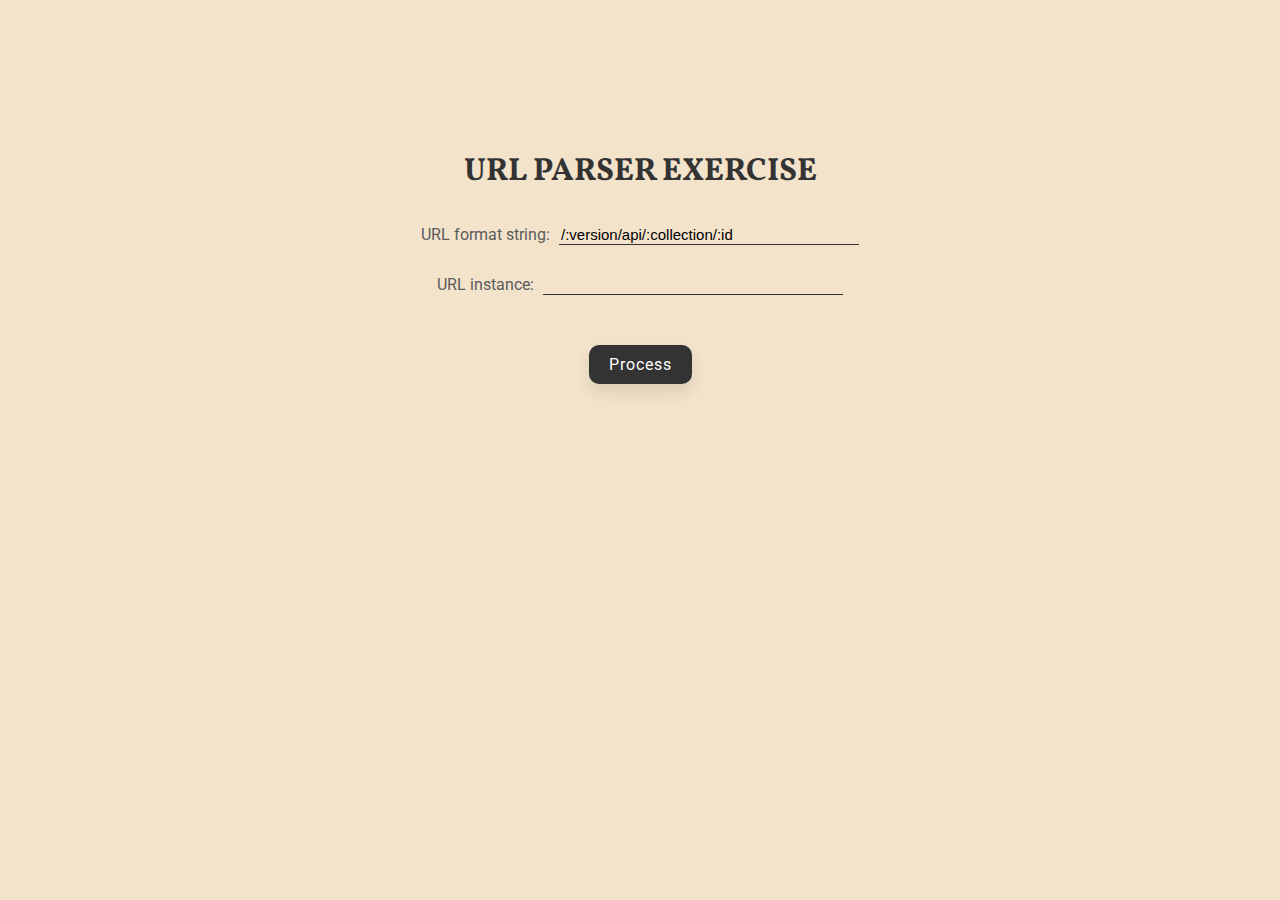
<file: url-parser/index.html>
<!DOCTYPE html>
<html lang="en">
  <head>
    <meta charset="UTF-8" />
    <meta http-equiv="X-UA-Compatible" content="IE=edge" />
    <meta name="viewport" content="width=device-width, initial-scale=1.0" />
    <title>Url Parser Exercise</title>
    <link rel="preconnect" href="https://fonts.googleapis.com" />
    <link rel="preconnect" href="https://fonts.gstatic.com" crossorigin />
    <link
      href="https://fonts.googleapis.com/css2?family=Roboto&family=Vollkorn:ital,wght@1,500&display=swap"
      rel="stylesheet"
    />
    <link rel="stylesheet" href="style.css" />
  </head>
  <body>
    <header>
      <h1>URL Parser Exercise</h1>
    </header>
    <div>
      <form>
        <div class="input-group">
          <label
            >URL format string:
            <input
              type="text"
              id="formatString"
              name="formatString"
              value="/:version/api/:collection/:id"
              placeholder="/:version/api/:collection/:id"
              required
          /></label>
        </div>
        <div class="input-group">
          <label
            >URL instance:
            <input type="text" id="urlInstance" name="urlInstance" required
          /></label>
        </div>
        <div class="submit">
          <button type="submit">Process</button>
        </div>
      </form>
      <div class="result">
        <h4>Result:</h4>
        <pre><code></code></pre>
      </div>
    </div>
    <script src="index.js"></script>
  </body>
</html>
</file>
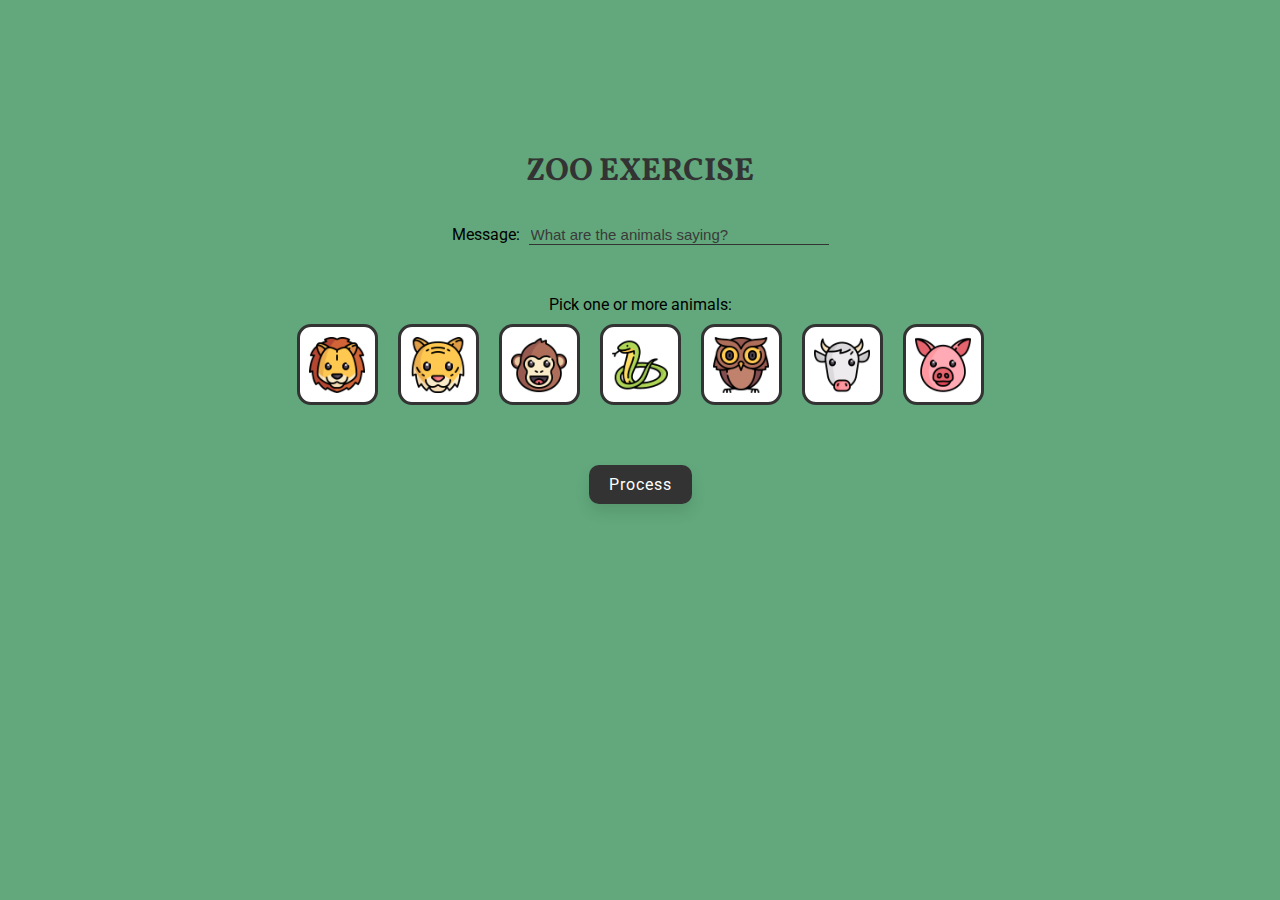
<file: zoo/index.html>
<!DOCTYPE html>
<html lang="en">
  <head>
    <meta charset="UTF-8" />
    <meta http-equiv="X-UA-Compatible" content="IE=edge" />
    <meta name="viewport" content="width=device-width, initial-scale=1.0" />
    <title>ZOO Exercise</title>
    <link rel="preconnect" href="https://fonts.googleapis.com" />
    <link rel="preconnect" href="https://fonts.gstatic.com" crossorigin />
    <link
      href="https://fonts.googleapis.com/css2?family=Roboto&family=Vollkorn:ital,wght@1,500&display=swap"
      rel="stylesheet"
    />
    <link rel="stylesheet" href="style.css" />
  </head>
  <body>
    <header>
      <h1>ZOO Exercise</h1>
    </header>
    <div>
      <form>
        <div class="input-group">
          <label
            >Message:
            <input
              type="text"
              id="animalMessage"
              name="animalMessage"
              placeholder="What are the animals saying?"
              required
          /></label>
        </div>
        <div class="input-group animals">
          <p>Pick one or more animals:</p>
          <div class="container">
            <div class="animal">
              <label for="lion">
                <input id="lion" type="checkbox" name="lion" />
                <div class="animal-box">
                  <img src="./assets/lion.png" alt="" draggable="false" />
                </div>
                <span class="checkmark"></span>
              </label>
            </div>
            <div class="animal">
              <label for="tiger">
                <input id="tiger" type="checkbox" name="tiger" />
                <div class="animal-box">
                  <img src="./assets/tiger.png" alt="" draggable="false" />
                </div>
                <span class="checkmark"></span>
              </label>
            </div>
            <div class="animal">
              <label for="monkey">
                <input id="monkey" type="checkbox" name="monkey" />
                <div class="animal-box">
                  <img src="./assets/monkey.png" alt="" draggable="false" />
                </div>
                <span class="checkmark"></span>
              </label>
            </div>
            <div class="animal">
              <label for="snake">
                <input id="snake" type="checkbox" name="snake" />
                <div class="animal-box">
                  <img src="./assets/snake.png" alt="" draggable="false" />
                </div>
                <span class="checkmark"></span>
              </label>
            </div>
            <div class="animal">
              <label for="owl">
                <input id="owl" type="checkbox" name="owl" />
                <div class="animal-box">
                  <img src="./assets/owl.png" alt="" draggable="false" />
                </div>
                <span class="checkmark"></span>
              </label>
            </div>
            <div class="animal">
              <label for="cow">
                <input id="cow" type="checkbox" name="cow" />
                <div class="animal-box">
                  <img src="./assets/cow.png" alt="" draggable="false" />
                </div>
                <span class="checkmark"></span>
              </label>
            </div>
            <div class="animal">
              <label for="pig">
                <input id="pig" type="checkbox" name="pig" />
                <div class="animal-box">
                  <img src="./assets/pig.png" alt="" draggable="false" />
                </div>
                <span class="checkmark"></span>
              </label>
            </div>
          </div>
        </div>
        <div class="submit">
          <button type="submit">Process</button>
        </div>
      </form>
      <div class="result"></div>
    </div>
    <script src="index.js"></script>
  </body>
</html>
</file>
<file: url-parser/style.css>
html,
body {
  background-color: #f3e3cb;
  margin: 0;
  padding: 0;
  text-align: center;
}

body {
  align-items: center;
  font-family: "Roboto", sans-serif;
  margin: 100px auto 0;
  max-width: 800px;
  padding-bottom: 50px;
}

h1 {
  color: #333;
  font-family: "Vollkorn", serif;
  text-transform: uppercase;
}

form {
  max-width: 90vw;
  margin: 0 auto;
}

.input-group {
  margin-top: 30px;
}

.input-group label {
  color: #5c5c5c;
}

.input-group input {
  background-color: transparent;
  border-color: #333;
  border-style: none none solid none;
  border-width: 1px;
  box-sizing: border-box;
  font-size: 15px;
  margin-top: 10px;
  min-width: 100%;
  text-align: center;
}

.submit {
  margin-top: 50px;
}

.submit button {
  background-color: #333;
  border-radius: 10px;
  border: none;
  box-shadow: 0px 8px 15px rgba(0, 0, 0, 0.1);
  color: #fff;
  cursor: pointer;
  font-family: "Roboto", sans-serif;
  font-size: 16px;
  letter-spacing: 1px;
  padding: 10px 20px;
  transition: all 0.3s ease 0s;
}

.submit button:hover {
  box-shadow: 0px 15px 20px rgba(0, 0, 0, 0.2);
  color: #fff;
  transform: translateY(-4px);
}

.result {
  align-items: center;
  display: flex;
  flex-direction: column;
  margin-top: 30px;
  opacity: 0;
  transition: all 0.5s ease-in-out;
}

.result h4 {
  font-family: "Roboto", sans-serif;
  margin-bottom: 0;
}

.result pre {
  text-align: start;
}

@media (min-width: 992px) {
  body {
    margin: 150px auto 0;
  }

  form {
    max-width: 100%;
  }

  .input-group {
    margin-top: 20px;
  }

  .input-group input {
    margin: 10px 0 0 5px;
    min-width: 300px;
    text-align: start;
  }
}
</file>
<file: zoo/style.css>
html,
body {
  background-color: #62a87c;
  margin: 0;
  padding: 0;
  text-align: center;
}

body {
  align-items: center;
  font-family: "Roboto", sans-serif;
  margin: 100px auto 0;
  max-width: 800px;
  padding-bottom: 50px;
}

h1 {
  color: #333;
  font-family: "Vollkorn", serif;
  text-transform: uppercase;
}

form {
  max-width: 90vw;
  margin: 0 auto;
}

.input-group {
  margin-top: 30px;
}

.input-group input {
  background-color: transparent;
  border-color: #333;
  border-style: none none solid none;
  border-width: 1px;
  box-sizing: border-box;
  font-size: 15px;
  margin-top: 10px;
  min-width: 100%;
  text-align: center;
}

.input-group input::placeholder {
  color: rgb(58, 58, 58);
}

.input-group.animals {
  margin-top: 50px;
}

.input-group.animals .container {
  align-items: center;
  display: flex;
  flex-wrap: wrap;
  justify-content: center;
}
.input-group.animals .animal {
  margin: 10px;
}

.input-group.animals .animal img {
  height: auto;
  width: 75%;
}

.input-group.animals .animal input {
  display: none;
}

.input-group.animals .animal label {
  cursor: pointer;
  display: inline-block;
  height: 100%;
  position: relative;
  width: 100%;
}

.input-group.animals .animal .animal-box {
  align-items: center;
  background-color: white;
  border-radius: 14px;
  border: 3px solid #333;
  display: flex;
  height: 75px;
  justify-content: center;
  position: relative;
  transition: all 0.4s cubic-bezier(0.165, 0.84, 0.44, 1);
  width: 75px;
}

.input-group.animals .animal .animal-box .checkmark {
  background-color: black;
  height: 25px;
  left: 0;
  position: absolute;
  top: 0;
  width: 25px;
}

.input-group.animals .animal input:checked ~ .checkmark {
  background-color: black;
}

.input-group.animals .animal .checkmark:after {
  content: "";
  display: none;
  position: absolute;
  z-index: 999;
}

.input-group.animals .animal input:checked ~ .checkmark:after {
  display: block;
}

.input-group.animals .animal .checkmark:after {
  border: solid #d5573b;
  border-width: 0 6px 6px 0;
  height: 15px;
  right: -1px;
  top: -6px;
  transform: rotate(45deg);
  width: 10px;
}

.input-group.animals .animal input:checked + .animal-box {
  box-shadow: 3px 3px #33333333, 6px 6px #3333331a, 9px 9px #3333330d;
  transform: scale(1.03);
}
.submit {
  margin-top: 50px;
}

.submit button {
  background-color: #333;
  border-radius: 10px;
  border: none;
  box-shadow: 0px 8px 15px rgba(0, 0, 0, 0.1);
  color: #fff;
  cursor: pointer;
  font-family: "Roboto", sans-serif;
  font-size: 16px;
  letter-spacing: 1px;
  padding: 10px 20px;
  transition: all 0.3s ease 0s;
}

.submit button:hover {
  box-shadow: 0px 15px 20px rgba(0, 0, 0, 0.2);
  color: #fff;
  transform: translateY(-4px);
}

.result {
  align-items: start;
  background-color: antiquewhite;
  border-radius: 10px;
  display: flex;
  flex-direction: column;
  margin: 30px auto;
  max-width: 80vw;
  opacity: 0;
  padding: 10px;
  transition: all 0.5s ease-in-out;
}

.result p {
  margin-top: 5px;
  text-align: start;
}

p {
  font-family: "Roboto", sans-serif;
  font-size: 16px;
  margin-bottom: 0;
}

@media (min-width: 992px) {
  body {
    margin: 150px auto 0;
  }

  form {
    max-width: 100%;
  }

  .input-group {
    margin-top: 20px;
  }

  .input-group input {
    margin: 10px 0 0 5px;
    min-width: 300px;
    text-align: start;
  }

  .result {
    max-width: 500px;
  }
}
</file>
